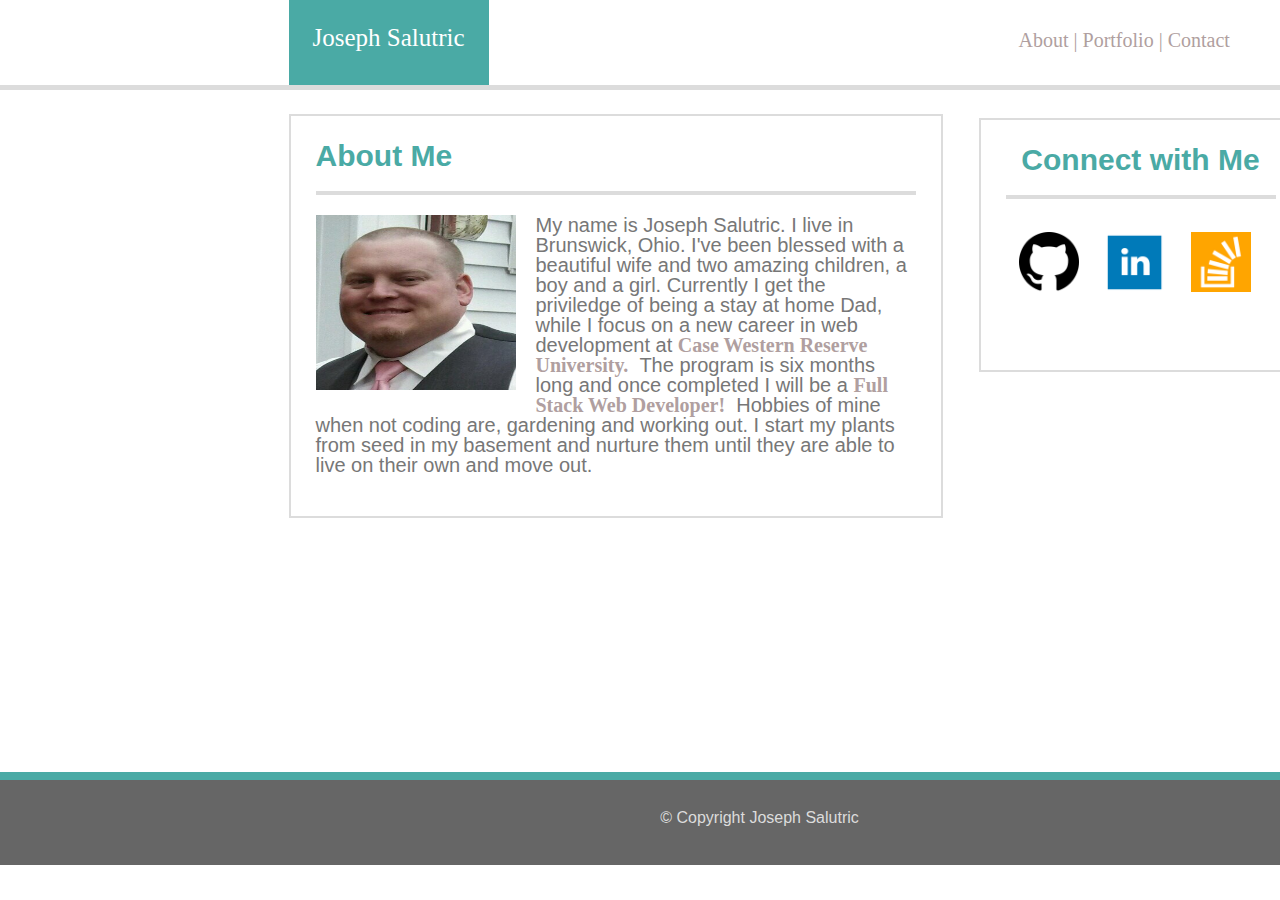
<file: index.html>
<!DOCTYPE html>
<html lang="en">
<meta charset="UTF-8">
<head>
	<title>Basic-Portfolio</title>

	<div id="header">
		Joseph Salutric
	</div>
		<link rel="stylesheet" type="text/css" href="assets/css/style.css">
		<link rel="stylesheet" type="text/css" href="assets/css/reset.css">
		

	<nav>
		<div class="nav">
			<a href="index.html">About |&nbsp;</a>
		</div>
		<div class="nav">
			<a href="portfolio.html">Portfolio | </a>
		</div>
		<div class="nav">
			<a href="contact.html">&nbsp;Contact</a>
		</div>
	</nav>
</head>

<body > 
	<div id="maincontent">
		<p style="color: #4aaaa5; font-weight:bold;">About Me</p>
			<hr class="hr" noshade="noshade" color="#dcdcdc">
			<div id="paragraph">
				<img src="./assets/images/joe.jpg"/ style="margin-right: 20px; margin-bottom: 20px;">
				<p>My name is Joseph Salutric.  I live in Brunswick, Ohio.  I've been blessed with a beautiful wife and two amazing children, a boy and a girl.  Currently I get the priviledge of being a stay at home Dad, while I focus on a new career in web development at <a href="https://codingbootcamp.case.edu/" style="font-weight: bold;"> Case Western Reserve University.</a> &nbsp;The program is six months long and once completed I will be a <a href="https://careerfoundry.com/en/blog/web-development/what-is-a-full-stack-web-developer/" style="font-weight: bold;">Full Stack Web Developer!</a> &nbsp;Hobbies of mine when not coding are, gardening and working out.  I start my plants from seed in my basement and nurture them until they are able to live on their own and move out.			
				</p>
			</div>

	</div>
	<div id="sidebar">Connect with Me
		<hr class="hr" noshade="" color="#dcdcdc">
		<a href="https://github.com/salutric8155" target="_blank"><img src="./assets/images/github.png"></a>
		<a href="https://www.linkedin.com/in/joe-salutric-5bb4b641" target="_blank"><img src="./assets/images/linkedin.png"></a>
		<a href="http://stackoverflow.com/users/7821829/salutric8155" target="_blank"><img src="./assets/images/stackoverflow.png"></a>
	</div>

	<div id="footer">
		<footer>
			© Copyright Joseph Salutric
		</footer>
	</div>
</body>
</html>
</file>
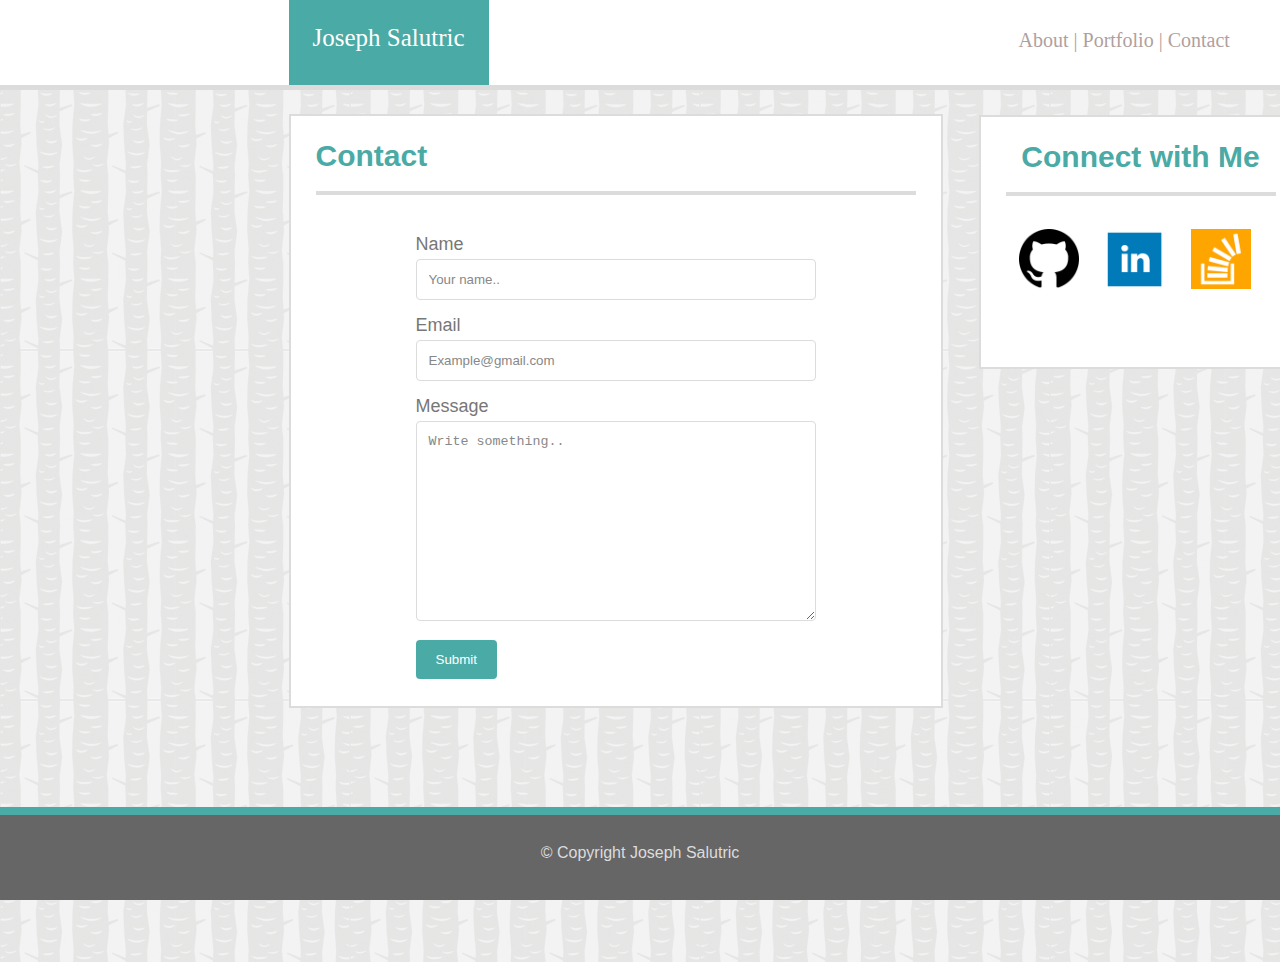
<file: contact.html>
<!DOCTYPE html>
<html lang="en">
<meta charset="UTF-8">
<head>
	<title>Basic-Portfolio</title>

	<div id="header">
		Joseph Salutric
	</div>
		<link rel="stylesheet" type="text/css" href="assets/css/style.css">
		<link rel="stylesheet" type="text/css" href="assets/css/stylecontact.css">
		<link rel="stylesheet" type="text/css" href="assets/css/reset.css">

	<nav>
		<div class="nav">
			<a href="file:///C:/Users/Joseph%20Salutric/Basic-Portfolio/index.html">About |&nbsp;</a>
		</div>
		<div class="nav">
			<a href="file:///C:/Users/Joseph%20Salutric/Basic-Portfolio/portfolio.html">Portfolio | </a>
		</div>
		<div class="nav">
			<a href="file:///C:/Users/Joseph%20Salutric/Basic-Portfolio/contact.html">&nbsp;Contact</a>
		</div>
	</nav>
</head>

<body background="./assets/images/tree_bark.png"> 
	<div id="maincontent">
		<p style="color: #4aaaa5; font-weight:bold;">Contact</p>
			<hr class="hr" noshade="noshade" color="#dcdcdc">
				
				<div class="container">
				  <form action="/action_page.php">

				    <label for="fname">Name</label>
				    <input type="text" id="fname" name="firstname" placeholder="Your name..">

				    <label for="lname">Email</label>
				    <input type="text" id="lname" name="lastname" placeholder="Example@gmail.com">

				    <label for="subject">Message</label>
				    <textarea id="subject" name="subject" placeholder="Write something.." style="height:200px"></textarea>

				    <input type="submit" value="Submit">

				  </form>
</div>





	</div>




	<div id="sidebar">Connect with Me
		<hr class="hr" noshade="" color="#dcdcdc">
		<a href="https://github.com/salutric8155" target="_blank"><img src="./assets/images/github.png"></a>
		<a href="https://www.linkedin.com/in/joe-salutric-5bb4b641" target="_blank"><img src="./assets/images/linkedin.png"></a>
		<a href="http://stackoverflow.com/users/7821829/salutric8155" target="_blank"><img src="./assets/images/stackoverflow.png"></a>
	</div>

	<div id="footer">
		<footer>
			© Copyright Joseph Salutric
		</footer>
	</div>
</body>
</html>
</file>
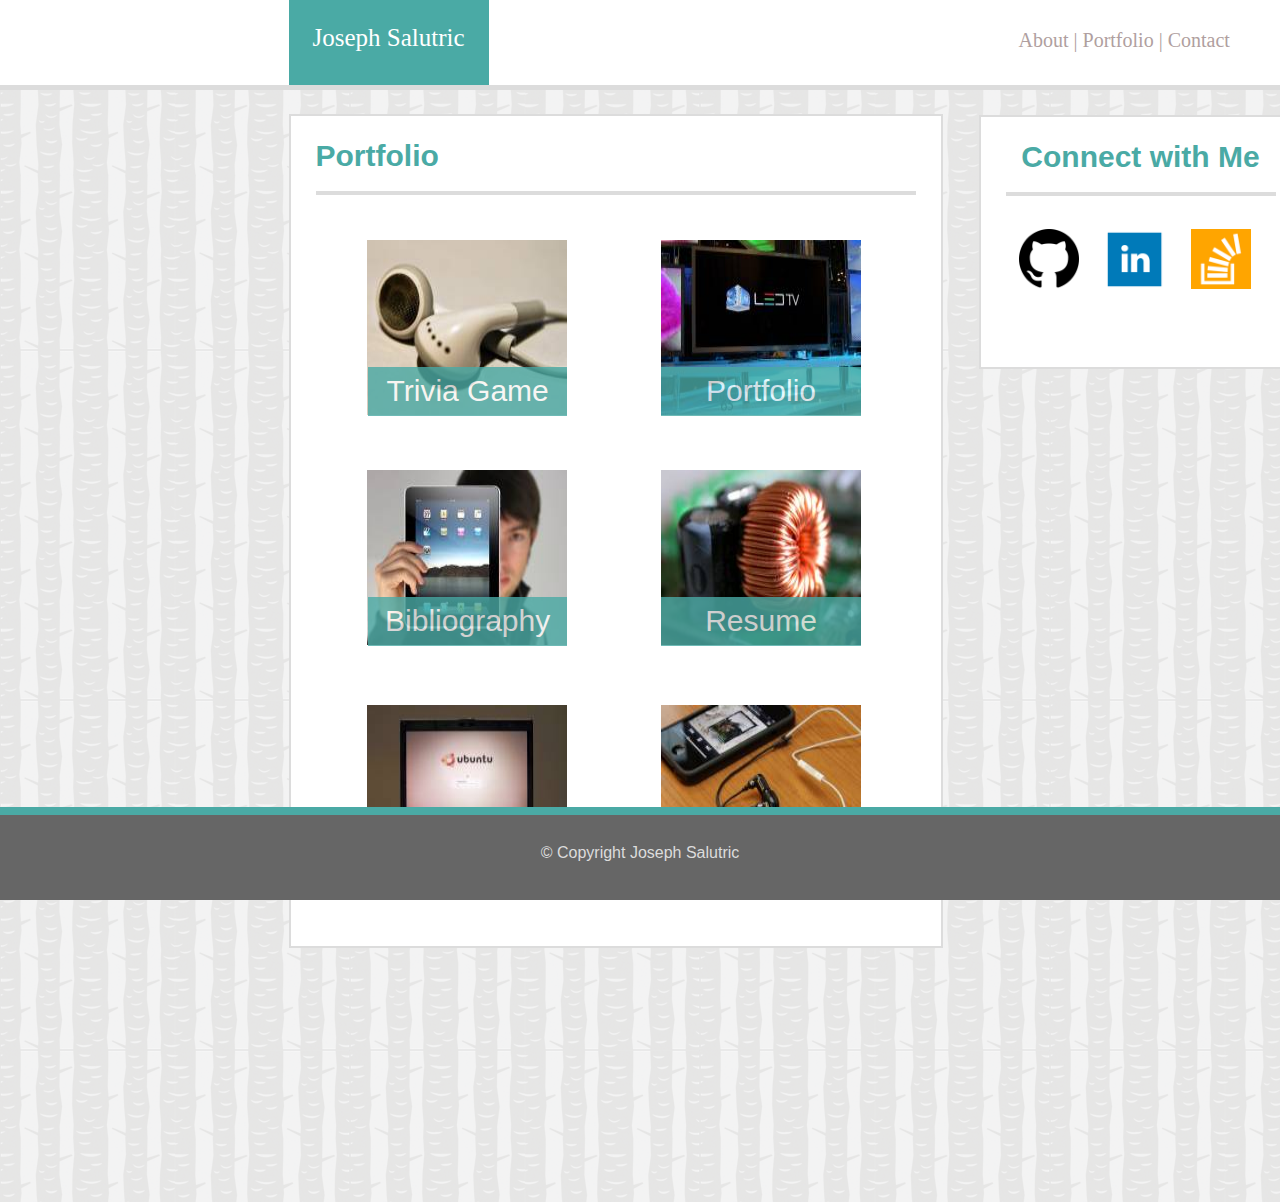
<file: portfolio.html>
<!DOCTYPE html>
<html lang="en">
<meta charset="UTF-8">
<head>
	<title>Basic-Portfolio</title>

	<div id="header">
		Joseph Salutric
	</div>
		<link rel="stylesheet" type="text/css" href="assets/css/style.css">
		<link rel="stylesheet" type="text/css" href="assets/css/styleportfolio.css">
		<link rel="stylesheet" type="text/css" href="assets/css/reset.css">

	<nav>
		<div class="nav">
			<a href="index.html">About |&nbsp;</a>
		</div>
		<div class="nav">
			<a href="portfolio.html">Portfolio | </a>
		</div>
		<div class="nav">
			<a href="contact.html">&nbsp;Contact</a>
		</div>
	</nav>
</head>

<body background="./assets/images/tree_bark.png"> 
	<div id="maincontent">
		<p style="color: #4aaaa5; font-weight:bold;">Portfolio</p>
			<hr class="hr" noshade="noshade" color="#dcdcdc">
				<!--<div id="paragraph">-->
				<div id="images">
					<div id="img1">
						<img class="photo" src="./assets/images/earbuds.jpg"/>
						<p id="caption1" >Trivia Game</p>
					</div>
					<div id="img2">
						<img class="photo" src="./assets/images/tv.jpg"/>
							<p id="caption2">Portfolio</p>
					</div>
					<div id="img3">
						<img class="photo" src="./assets/images/ipad.jpg"/>
							<p id="caption3">Bibliography</p>
					</div>
					<div id="img4">
						<img class="photo" src="./assets/images/wire.jpg"/>
							<p id="caption4">Resume</p>
					</div>
					<div id="img5">
						<img class="photo" src="./assets/images/laptop.jpg"/>
							<p id="caption5">Demo Day</p>
					</div>
					<div id="img6">
						<img class="photo" src="./assets/images/technics.jpg"/>
							<p id="caption6">Homework</p>
					</div>
				</div>
			</div>

	</div>
	<div id="sidebar">Connect with Me
		<hr class="hr" noshade="" color="#dcdcdc">
		<a href="https://github.com/salutric8155" target="_blank"><img src="./assets/images/github.png"></a>
		<a href="https://www.linkedin.com/in/joe-salutric-5bb4b641" target="_blank"><img src="./assets/images/linkedin.png"></a>
		<a href="http://stackoverflow.com/users/7821829/salutric8155" target="_blank"><img src="./assets/images/stackoverflow.png"></a>
	</div>

	<div id="footer">
		<footer>
			© Copyright Joseph Salutric
		</footer>
	</div>
</body>
</html>
</file>
<file: assets/css/style.css>
html {text-align: center;	
}

* {margin: 0px auto
}


#header {background-color: #4aaaa5;
		display: block;
		position: absolute;
		float: left;
		left: 288.5px;
		top:0px;
		bottom: 0px;
		width: 200px;
		height: 60px;
		text-align: center;
		color: #ffffff;
		font-family: 'Georgia';
		font-size: 25px;
		padding-top: 25px;
	}

head {display: inline-block;
	 background-color: #ffffff;
	 position: relative;
	 height: 85px;
	width: 100%;
	border-bottom: solid #dcdcdc 5px
}


#sidebar {background-color: #ffffff; /**/
	position: relative;
	float: left;
	top:-400px;
	left: 978.5px; 
	width: 270px;
	height: 200px;
	color: #4aaaa5;
	font-size: 30px;
	font-family: 'Arial', 'Helvetica Neue', Helvetica, sans-serif;
	font-weight: bold;
	padding: 25px;
	border: solid #dcdcdc 2px;
}

#maincontent {background-color: #ffffff; /**/
	position: relative;
	clear: both;
	margin-top: 20px;
	margin-left: 288.5px; 
	width: 600px;
	height: 350px;
	font-size: 30px;
	font-family: 'Arial', 'Helvetica Neue', Helvetica, sans-serif;
	padding: 25px;
	border: solid #dcdcdc 2px;
}

#paragraph {font-family: 'Arial', 'Helvetica Neue', Helvetica, sans-serif;
			font: #777777;
			font-size: 20px;
}

p {color: #777777;
	text-align: left;
}

.hr{/*????color: #dcdcdc; why isn't my color applying here had to do in html*/
height: 2px;
margin-top: 20px;
margin-bottom: 20px;
}

img {width:200px;
height:175px;
float: left;
/*????margin-right: 10px; why isn't my margins workign here had to do in html
margin-bottom: 10px;*/
}

#sidebar img {height:60px;
			width: 60px;
			margin: 13px;
}

body {}

#footer {background-color: #666666;
	display: inline-block;
	position: relative;
	padding-top: 30px;
	border-top: solid #4aaaa5 8px;
	height: 55px;
	width: 1519px;/*????width 100% didnt work because body override it being 960 how would i override that*/
	text-align: center;
	clear: both;
	font-family: 'Arial', 'Helvetica Neue', Helvetica, sans-serif;
}

footer {color: #dcdcdc;
}

nav {float: right;
	display: block;
	position: absolute;
	top: 30px;
	left:1018.5px;
}

.nav {text-decoration:none;
	display: block;
	float: left;
}
/* unvisited link */
a:link {text-decoration:none;
	font-size: 20px;
	font-family: 'Georgia', Times, Times New Roman, serif;
    color: #b09fa0;
}

/* visited link */
a:visited {text-decoration: none;
    color: green;
}

/* mouse over link */
a:hover {text-decoration: none;
    color: blue;
}

/* selected link */
a:active {text-decoration: none;
    color: red;
}

.container {
	max-width:400px;
	width:100%;
	margin:0 auto;
	position:relative;
}

#contact input[type="text"], #contact input[type="email"], #contact input[type="tel"], #contact input[type="url"], #contact textarea, #contact button[type="submit"] { font:400 12px/16px "Open Sans", Helvetica, Arial, sans-serif; }

#contact {
	background:#F9F9F9;
	padding:25px;
	margin:50px 0;
}

#contact h3 {
	color: #F96;
	display: block;
	font-size: 30px;
	font-weight: 400;
}

#contact h4 {
	margin:5px 0 15px;
	display:block;
	font-size:13px;
}

fieldset {
	border: medium none !important;
	margin: 0 0 10px;
	min-width: 100%;
	padding: 0;
	width: 100%;
}

#contact input[type="text"], #contact input[type="email"], #contact input[type="tel"], #contact input[type="url"], #contact textarea {
	width:100%;
	border:1px solid #CCC;
	background:#FFF;
	margin:0 0 5px;
	padding:10px;
}

#contact input[type="text"]:hover, #contact input[type="email"]:hover, #contact input[type="tel"]:hover, #contact input[type="url"]:hover, #contact textarea:hover {
	-webkit-transition:border-color 0.3s ease-in-out;
	-moz-transition:border-color 0.3s ease-in-out;
	transition:border-color 0.3s ease-in-out;
	border:1px solid #AAA;
}

#contact textarea {
	height:100px;
	max-width:100%;
  resize:none;
}

#contact button[type="submit"] {
	cursor:pointer;
	width:100%;
	border:none;
	background:#0CF;
	color:#FFF;
	margin:0 0 5px;
	padding:10px;
	font-size:15px;
}

#contact button[type="submit"]:hover {
	background:#09C;
	-webkit-transition:background 0.3s ease-in-out;
	-moz-transition:background 0.3s ease-in-out;
	transition:background-color 0.3s ease-in-out;
}

#contact button[type="submit"]:active { box-shadow:inset 0 1px 3px rgba(0, 0, 0, 0.5); }

#contact input:focus, #contact textarea:focus {
	outline:0;
	border:1px solid #999;
}
::-webkit-input-placeholder {
 color:#888;
}
:-moz-placeholder {
 color:#888;
}
::-moz-placeholder {
 color:#888;
}
:-ms-input-placeholder {
 color:#888;
}
</file>
<file: assets/css/stylecontact.css>
html {text-align: center;   
}

* {margin: 0px auto
}


#header {background-color: #4aaaa5;
        display: block;
        position: absolute;
        float: left;
        left: 288.5px;
        top:0px;
        bottom: 0px;
        width: 200px;
        height: 60px;
        text-align: center;
        color: #ffffff;
        font-family: 'Georgia';
        font-size: 25px;
        padding-top: 25px;
    }

head {display: inline-block;
     background-color: #ffffff;
     position: relative;
     height: 85px;
    width: 100%;
    border-bottom: solid #dcdcdc 5px
}


#sidebar {background-color: #ffffff; /**/
    position: relative;
    float: left;
    top:-593px;
    left: 978.5px; 
    width: 270px;
    height: 200px;
    color: #4aaaa5;
    font-size: 30px;
    font-family: 'Arial', 'Helvetica Neue', Helvetica, sans-serif;
    font-weight: bold;
    padding: 25px;
    border: solid #dcdcdc 2px;
}

#maincontent {background-color: #ffffff; /**/
    position: relative;
    clear: both;
    margin-top: 20px;
    margin-left: 288.5px; 
    width: 600px;
    height: 540px;
    font-size: 30px;
    font-family: 'Arial', 'Helvetica Neue', Helvetica, sans-serif;
    padding: 25px;
    border: solid #dcdcdc 2px;
}

#paragraph {font-family: 'Arial', 'Helvetica Neue', Helvetica, sans-serif;
            font-size: 20px;
}

p {color: #777777;
    text-align: left;
}

.hr{/*????color: #dcdcdc; why isn't my color applying here had to do in html*/
height: 2px;
margin-top: 20px;
margin-bottom: 20px;
}

img {width:200px;
height:175px;
float: left;
/*margin-right: 10px; 
margin-bottom: 10px;*/
}

#sidebar img {height:60px;
            width: 60px;
            margin: 13px;
}

body {background:url("../images/tree_bark.png");}

#footer {background-color: #666666;
    display: inline-block;
    position: fixed;
    bottom: 0;
    left: 0;
    padding-top: 30px;
    border-top: solid #4aaaa5 8px;
    height: 55px;
    width: 100%;/*????width 100% didnt work because body override it being 960 how would i override that*/
    text-align: center;
    clear: both;
    font-family: 'Arial', 'Helvetica Neue', Helvetica, sans-serif;
}

footer {color: #dcdcdc;
}

nav {float: right;
    display: block;
    position: absolute;
    top: 30px;
    left:1018.5px;
}

.nav {text-decoration:none;
    display: block;
    float: left;
}
/* unvisited link */
a:link {text-decoration:none;
    font-size: 20px;
    font-family: 'Georgia', Times, Times New Roman, serif;
    color: #b09fa0;
}

/* visited link */
a:visited {text-decoration: none;
    color: #b09fa0;
}

/* mouse over link */
a:hover {text-decoration: none;
    color: blue;
}

/* selected link */
a:active {text-decoration: none;
    color: red;
}

/* Style inputs with type="text", select elements and textareas */
input[type=text], select, textarea {
    width: 100%; /* Full width */
    padding: 12px; /* Some padding */  
    border: 1px solid #dcdcdc; /* Gray border */
    border-radius: 4px; /* Rounded borders */
    box-sizing: border-box; /* Make sure that padding and width stays in place */
    margin-top: 6px; /* Add a top margin */
    margin-bottom: 16px; /* Bottom margin */
    resize: vertical /* Allow the user to vertically resize the textarea (not horizontally) */
}

/* Style the submit button with a specific background color etc */
input[type=submit] {
    background-color: #4aaaa5;
    color: white;
    padding: 12px 20px;
    border: none;
    border-radius: 4px;
    cursor: pointer;
}

/* When moving the mouse over the submit button, add a darker green color */
input[type=submit]:hover {
    background-color: blue;
}

/* Add a background color and some padding around the form */
.container {color: #777777;
    font-size: 18px;
    text-align: left;
    border-radius: 5px;
    background-color: #ffffff;
    padding: 20px;
}
</file>
<file: assets/css/styleportfolio.css>
html {text-align: center;	
}

* {margin: 0px auto
}

#header {background-color: #4aaaa5;
		display: block;
		position: absolute;
		float: left;
		left: 288.5px;
		top:0px;
		bottom: 0px;
		width: 200px;
		height: 60px;
		text-align: center;
		color: #ffffff;
		font-family: 'Georgia';
		font-size: 25px;
		padding-top: 25px;
	}

head {display: inline-block;
	 background-color: #ffffff;
	 position: relative;
	 height: 85px;
	width: 100%;
	border-bottom: solid #dcdcdc 5px
}


#sidebar {background-color: #ffffff; /**/
	position: relative;
	float: left;
	top:-833px;
	left: 978.5px; 
	width: 270px;
	height: 200px;
	color: #4aaaa5;
	font-size: 30px;
	font-family: 'Arial', 'Helvetica Neue', Helvetica, sans-serif;
	font-weight: bold;
	padding: 25px;
	border: solid #dcdcdc 2px;
}

#maincontent {background-color: #ffffff; /**/
	position: relative;
	clear: both;
	margin-top: 20px;
	margin-left: 288.5px; 
	width: 600px;
	height: 780px;
	font-size: 30px;
	font-family: 'Arial', 'Helvetica Neue', Helvetica, sans-serif;
	padding: 25px;
	border: solid #dcdcdc 2px;
}

#paragraph {font-family: 'Arial', 'Helvetica Neue', Helvetica, sans-serif;
			font-size: 20px;
}

p {color: #777777;
	text-align: left;
}

.hr{/*????color: #dcdcdc; why isn't my color applying here had to do in html*/
height: 2px;
margin-top: 20px;
margin-bottom: 20px;
}

#images {width:200px;
height:150px;
/*white*/
position: absolute;
border:solid 10px #ffffff;
/*float: left;*/
/*margin-right: 10px; 
margin-bottom: 10px;*/
}

.photo {display: inline-block;
border: solid 15px #ffffff;
float: left;
}

#img1{position: absolute;
	left: 26.66px;

}

#img2 {position: absolute;
	left: 320px;

}

#img3 {position: absolute;
	left: 26.66px;
	top:230px;

}

#img4 {position: absolute;
	left: 320px;
	top:230px;

}

#img5 {position: absolute;
	left: 26.66px;
	top:465px;

}

#img6 {position: absolute;
	left: 320px;
	top: 465px;
}

#sidebar img {height:60px;
			width: 60px;
			margin: 13px;
}

body {background:url("../images/tree_bark.png");}

#footer {background-color: #666666;
	display: inline-block;
	position: fixed;
	bottom: 0;
	left: 0;
	padding-top: 30px;
	border-top: solid #4aaaa5 8px;
	height: 55px;
	width: 100%;/*????width 100% 1519 didnt work because body override it being 960 how would i override that*/
	text-align: center;
	clear: both;
	font-family: 'Arial', 'Helvetica Neue', Helvetica, sans-serif;
}

#caption1 {display: inline-block;
	overflow: visible;
	position: relative;
	top:-63px;
	left:.5px;
	background-color: #4aaaa5;
	color: #ffffff;
	width: 199.5px;
	height: 40px;
	text-align: center;
	padding-top: 9px;
	opacity: .8;
}

#caption2 {display: inline-block;
	overflow: visible;
	position: relative;
	top:-63px;
	left:.5px;
	background-color: #4aaaa5;
	color: #ffffff;
	width: 199.5px;
	height: 40px;
	text-align: center;
	padding-top: 9px;
	opacity: .8;
}

#caption3 {display: inline-block;
	overflow: visible;
	position: relative;
	top:-63px;
	left:.5px;
	background-color: #4aaaa5;
	color: #ffffff;
	width: 199.5px;
	height: 40px;
	text-align: center;
	padding-top: 9px;
	opacity: .8;
}

#caption4 {display: inline-block;
	overflow: visible;
	position: relative;
	top:-63px;
	left:.5px;
	background-color: #4aaaa5;
	color: #ffffff;
	width: 199.5px;
	height: 40px;
	text-align: center;
	padding-top: 9px;
	opacity: .8;
}

#caption5 {display: inline-block;
	overflow: visible;
	position: relative;
	top:-63px;
	left:.5px;
	background-color: #4aaaa5;
	color: #ffffff;
	width: 199.5px;
	height: 40px;
	text-align: center;
	padding-top: 9px;
	opacity: .8;
}

#caption6 {display: inline-block;
	overflow: visible;
	position: relative;
	top:-63px;
	left:.5px;
	background-color: #4aaaa5;
	color: #ffffff;
	width: 199.5px;
	height: 40px;
	text-align: center;
	padding-top: 9px;
	opacity: .8;
}

footer {color: #dcdcdc;
}

nav {float: right;
	display: block;
	position: absolute;
	top: 30px;
	left:1018.5px;
}

.nav {text-decoration:none;
	display: block;
	float: left;
}
/* unvisited link */
a:link {text-decoration:none;
	font-size: 20px;
	font-family: 'Georgia', Times, Times New Roman, serif;
    color: #b09fa0;
}

/* visited link */
a:visited {text-decoration: none;
    color: #b09fa0;
}

/* mouse over link */
a:hover {text-decoration: none;
    color: blue;
}

/* selected link */
a:active {text-decoration: none;
    color: red;
}
</file>
